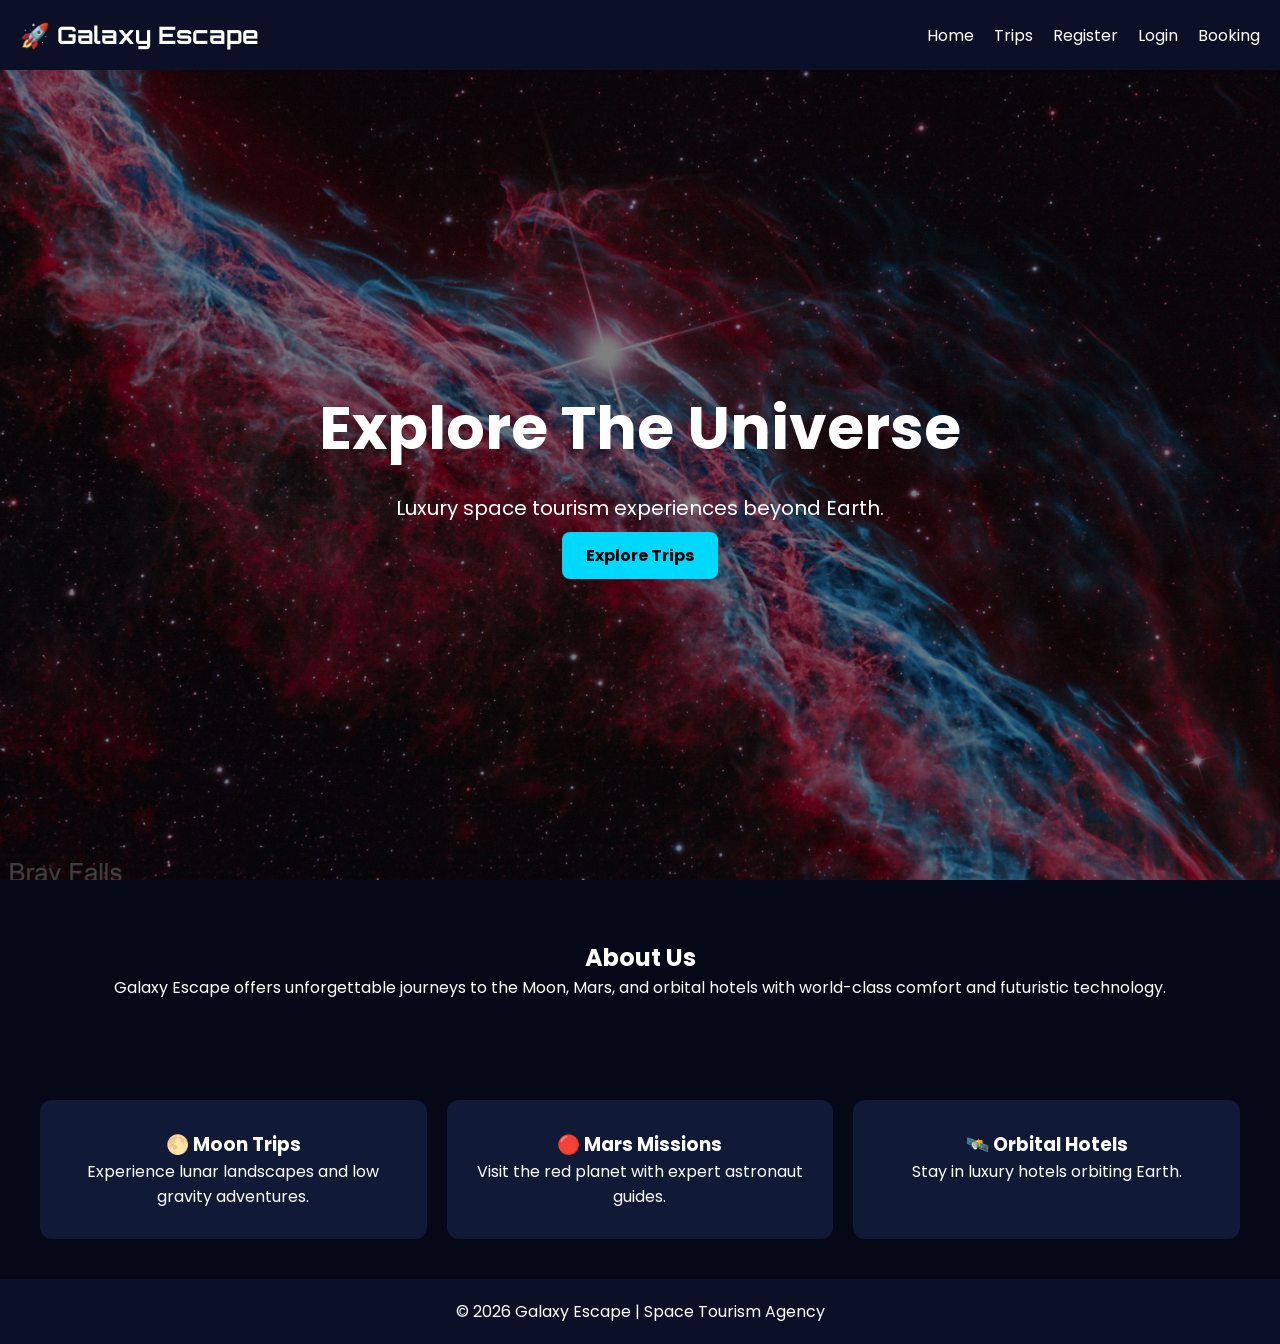
<file: yacine/index.html>
<!DOCTYPE html>
<html lang="en">
<head>
    <meta charset="UTF-8">
    <meta name="viewport" content="width=device-width, initial-scale=1.0">
    <title>Galaxy Escape</title>

    <link rel="stylesheet" href="style/main.css">

    <link rel="preconnect" href="https://fonts.googleapis.com">
    <link rel="preconnect" href="https://fonts.gstatic.com" crossorigin>
    <link href="https://fonts.googleapis.com/css2?family=Orbitron:wght@400;700&family=Poppins:wght@300;400;500;600&display=swap" rel="stylesheet">
</head>
<body>

<header>
    <nav class="navbar">
        <div class="logo">🚀 Galaxy Escape</div>

        <ul class="nav-links">
            <li><a href="index.html">Home</a></li>
            <li><a href="content/products.html">Trips</a></li>
            <li><a href="content/register.html">Register</a></li>
            <li><a href="content/login.html">Login</a></li>
            <li><a href="content/booking.html">Booking</a></li>
        </ul>
    </nav>
</header>

<main>
    <section class="hero">
        <div class="hero-content">
            <h1>Explore The Universe</h1>
            <p>Luxury space tourism experiences beyond Earth.</p>
            <a href="content/products.html" class="btn">Explore Trips</a>
        </div>
    </section>

    <section class="about">
        <h2>About Us</h2>
        <p>
            Galaxy Escape offers unforgettable journeys to the Moon, Mars,
            and orbital hotels with world-class comfort and futuristic technology.
        </p>
    </section>

    <section class="features">
        <div class="card">
            <h3>🌕 Moon Trips</h3>
            <p>Experience lunar landscapes and low gravity adventures.</p>
        </div>

        <div class="card">
            <h3>🔴 Mars Missions</h3>
            <p>Visit the red planet with expert astronaut guides.</p>
        </div>

        <div class="card">
            <h3>🛰️ Orbital Hotels</h3>
            <p>Stay in luxury hotels orbiting Earth.</p>
        </div>
    </section>
</main>

<footer>
    <p>© 2026 Galaxy Escape | Space Tourism Agency</p>
</footer>

</body>
</html>
</file>
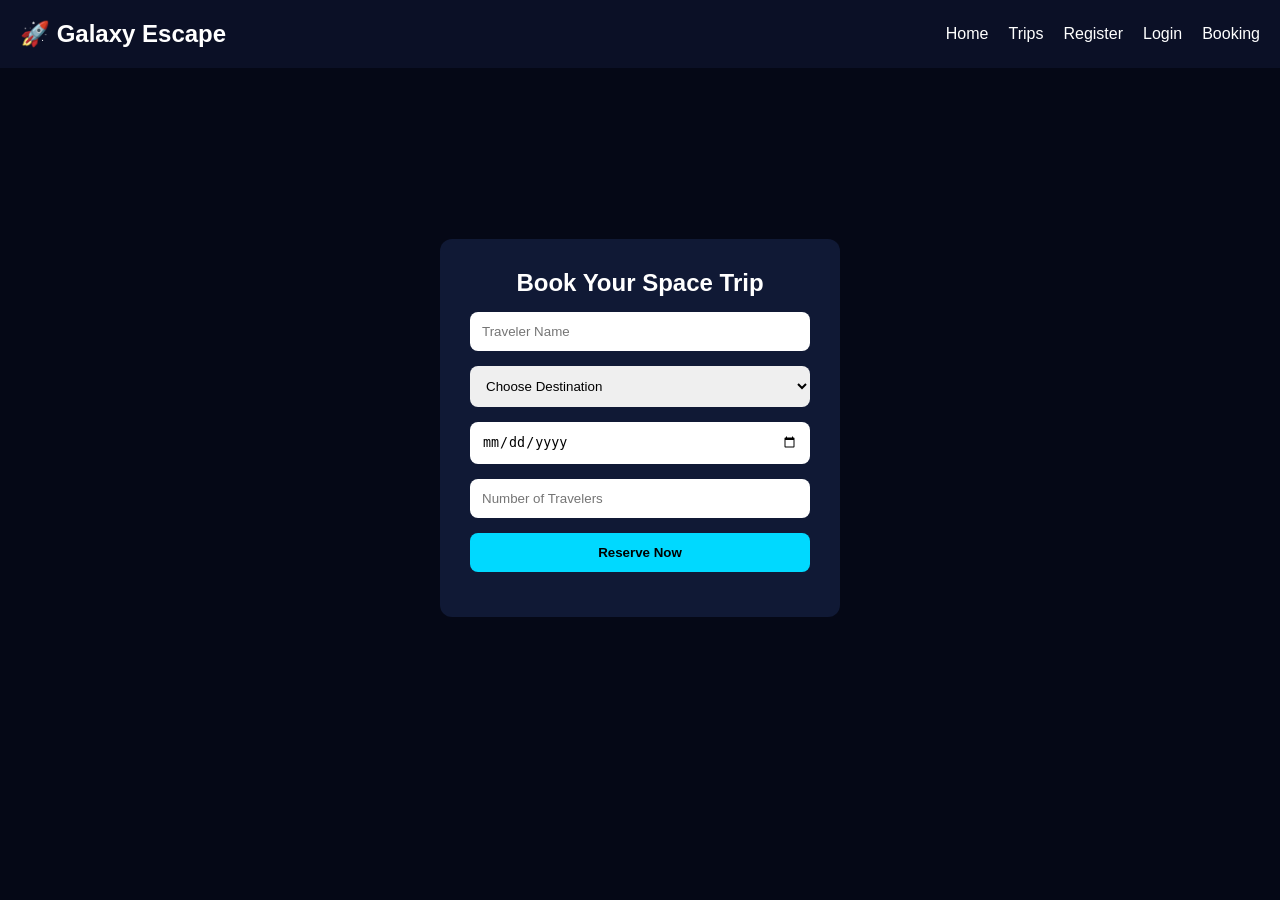
<file: yacine/content/booking.html>
<!DOCTYPE html>
<html lang="en">
<head>
    <meta charset="UTF-8">
    <meta name="viewport" content="width=device-width, initial-scale=1.0">
    <title>Booking</title>

    <link rel="stylesheet" href="../style/main.css">
    <link rel="stylesheet" href="../style/forms.css">
</head>
<body>

<header>
    <nav class="navbar">
        <div class="logo">🚀 Galaxy Escape</div>

        <ul class="nav-links">
            <li><a href="../index.html">Home</a></li>
            <li><a href="products.html">Trips</a></li>
            <li><a href="register.html">Register</a></li>
            <li><a href="login.html">Login</a></li>
            <li><a href="booking.html">Booking</a></li>
        </ul>
    </nav>
</header>

<main>
    <section class="form-section">

        <form id="bookingForm" class="form-container">
            <h2>Book Your Space Trip</h2>

            <input type="text" id="traveler" placeholder="Traveler Name">

            <select id="destination">
                <option value="">Choose Destination</option>
                <option value="Moon">Moon</option>
                <option value="Mars">Mars</option>
                <option value="Orbital Hotel">Orbital Hotel</option>
                <option value="Earth Orbit Cruise">Earth Orbit Cruise</option>
            </select>

            <input type="date" id="travelDate">

            <input type="number" id="travelersCount" placeholder="Number of Travelers">

            <button type="submit">Reserve Now</button>

            <p id="bookingMessage"></p>
        </form>

    </section>
</main>

<script src="../javascript/booking.js"></script>

</body>
</html>
</file>
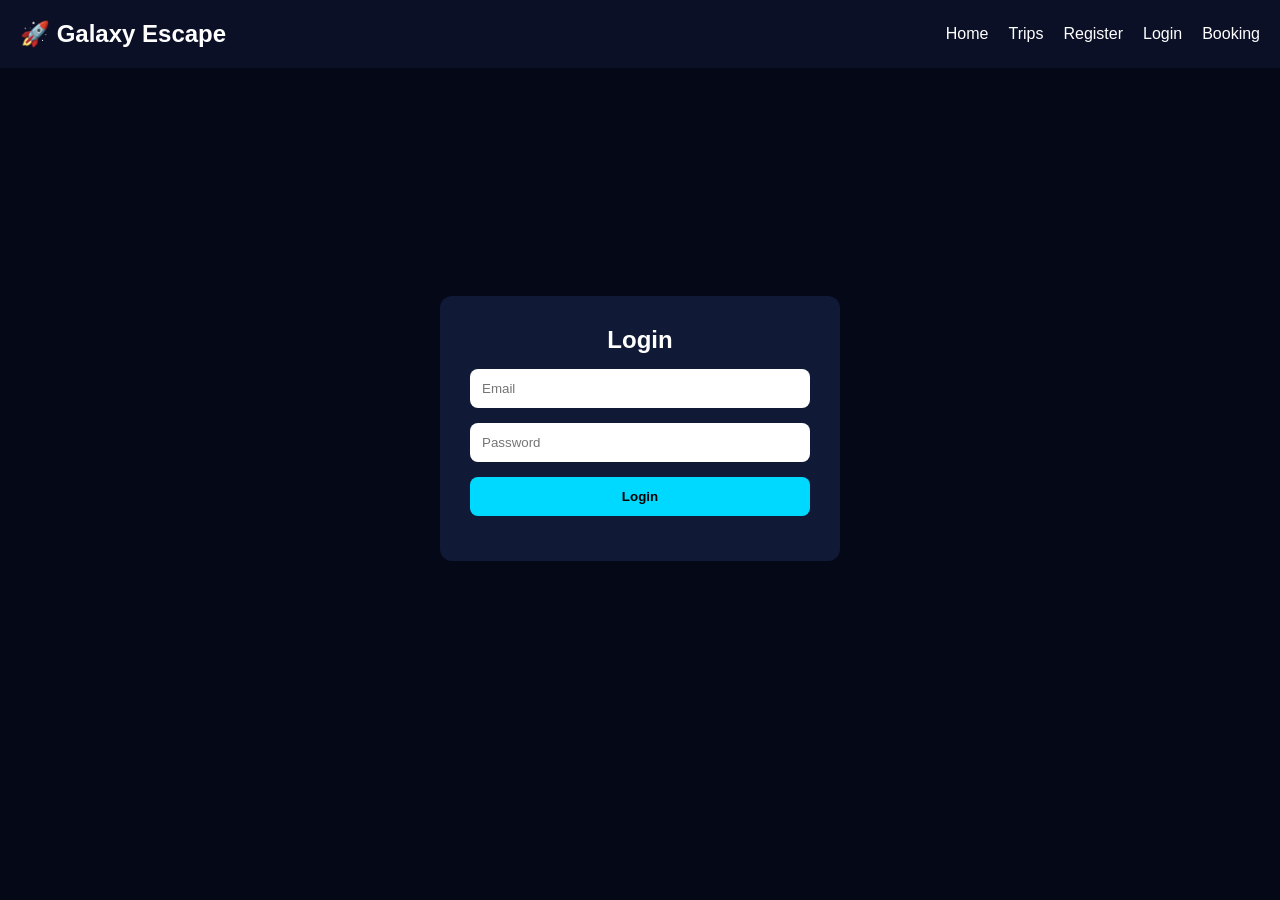
<file: yacine/content/login.html>
<!DOCTYPE html>
<html lang="en">
<head>
    <meta charset="UTF-8">
    <meta name="viewport" content="width=device-width, initial-scale=1.0">
    <title>Login</title>

    <link rel="stylesheet" href="../style/main.css">
    <link rel="stylesheet" href="../style/forms.css">
</head>
<body>

<header>
    <nav class="navbar">
        <div class="logo">🚀 Galaxy Escape</div>

        <ul class="nav-links">
            <li><a href="../index.html">Home</a></li>
            <li><a href="products.html">Trips</a></li>
            <li><a href="register.html">Register</a></li>
            <li><a href="login.html">Login</a></li>
            <li><a href="booking.html">Booking</a></li>
        </ul>
    </nav>
</header>

<main>
    <section class="form-section">
        <form id="loginForm" class="form-container">
            <h2>Login</h2>

            <input type="email" id="loginEmail" placeholder="Email">
            <input type="password" id="loginPassword" placeholder="Password">

            <button type="submit">Login</button>

            <p id="loginMessage"></p>
        </form>
    </section>
</main>

<script src="../javascript/auth.js"></script>

</body>
</html>
</file>
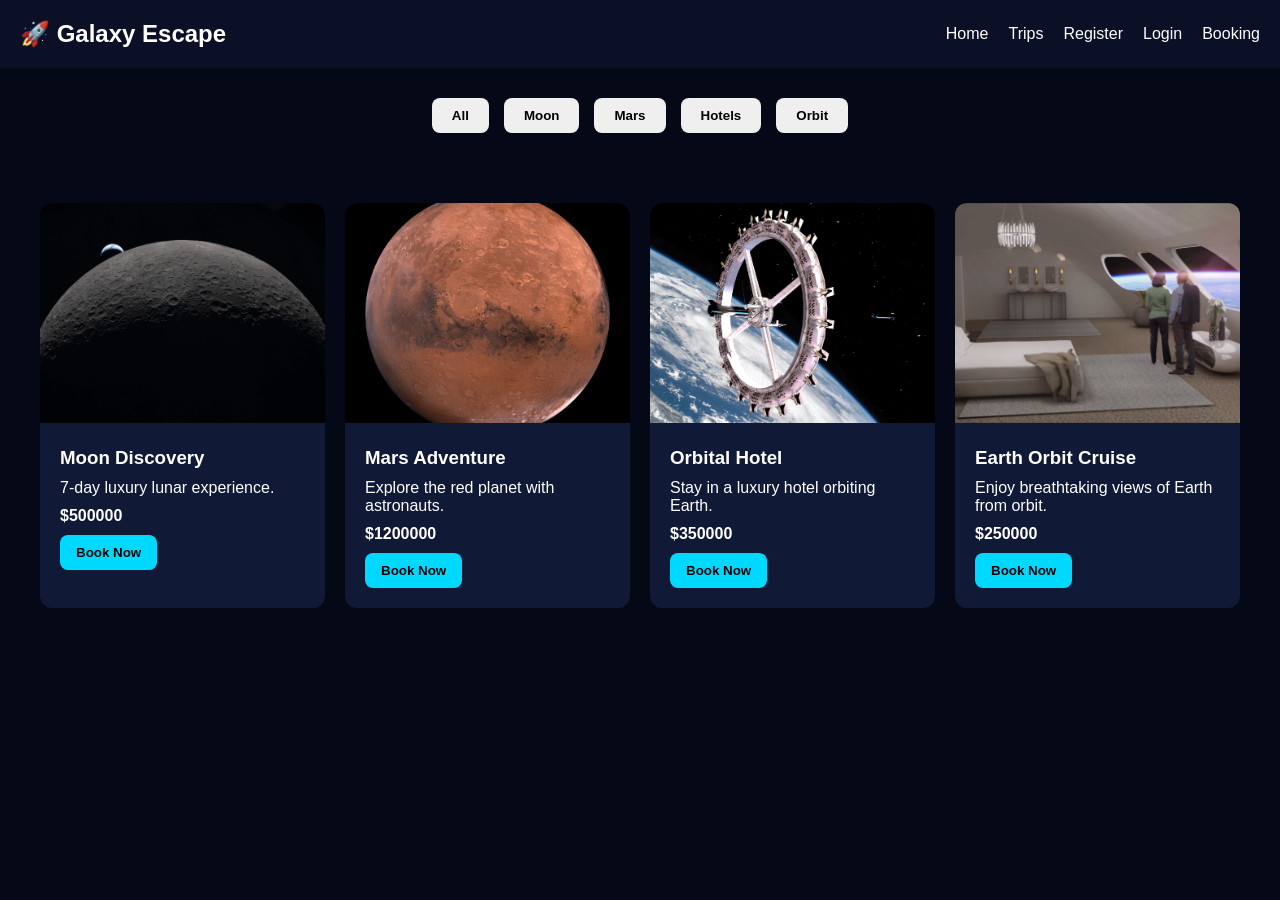
<file: yacine/content/products.html>
<!DOCTYPE html>
<html lang="en">
<head>
    <meta charset="UTF-8">
    <meta name="viewport" content="width=device-width, initial-scale=1.0">
    <title>Trips</title>

    <link rel="stylesheet" href="../style/main.css">
    <link rel="stylesheet" href="../style/products.css">
</head>
<body>

<header>
    <nav class="navbar">
        <div class="logo">🚀 Galaxy Escape</div>

        <ul class="nav-links">
            <li><a href="../index.html">Home</a></li>
            <li><a href="products.html">Trips</a></li>
            <li><a href="register.html">Register</a></li>
            <li><a href="login.html">Login</a></li>
            <li><a href="booking.html">Booking</a></li>
        </ul>
    </nav>
</header>

<main>

<section class="filter-section">
    <button onclick="filterTrips('All')">All</button>
    <button onclick="filterTrips('Moon')">Moon</button>
    <button onclick="filterTrips('Mars')">Mars</button>
    <button onclick="filterTrips('Hotel')">Hotels</button>
    <button onclick="filterTrips('Orbit')">Orbit</button>
</section>

<section id="productsContainer" class="products-grid"></section>

</main>

<script src="../javascript/data.js"></script>
<script src="../javascript/products.js"></script>

</body>
</html>
</file>
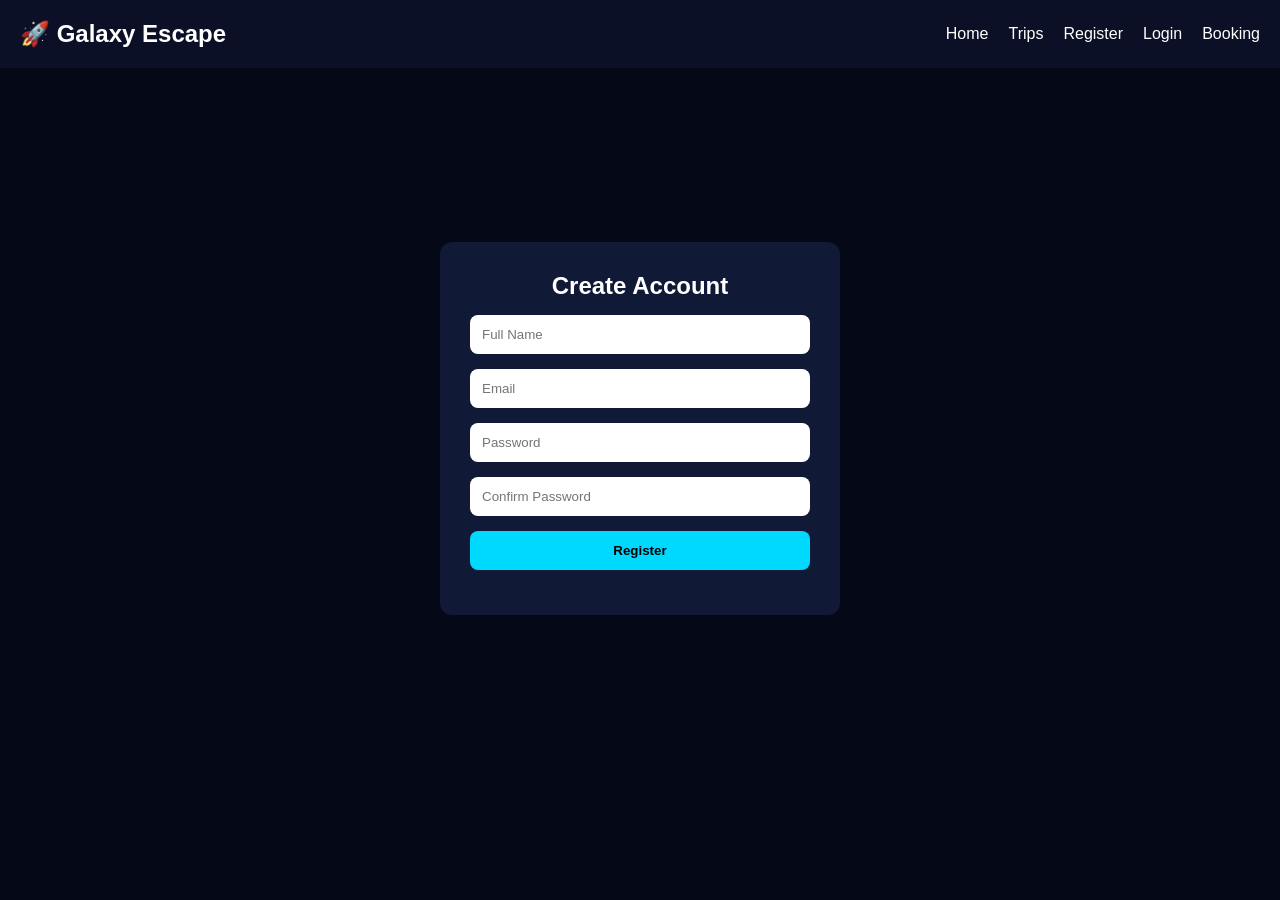
<file: yacine/content/register.html>
<!DOCTYPE html>
<html lang="en">
<head>
    <meta charset="UTF-8">
    <meta name="viewport" content="width=device-width, initial-scale=1.0">
    <title>Register</title>

    <link rel="stylesheet" href="../style/main.css">
    <link rel="stylesheet" href="../style/forms.css">
</head>
<body>

<header>
    <nav class="navbar">
        <div class="logo">🚀 Galaxy Escape</div>

        <ul class="nav-links">
            <li><a href="../index.html">Home</a></li>
            <li><a href="products.html">Trips</a></li>
            <li><a href="register.html">Register</a></li>
            <li><a href="login.html">Login</a></li>
            <li><a href="booking.html">Booking</a></li>
        </ul>
    </nav>
</header>

<main>
    <section class="form-section">
        <form id="registerForm" class="form-container">
            <h2>Create Account</h2>

            <input type="text" id="name" placeholder="Full Name">
            <input type="email" id="email" placeholder="Email">
            <input type="password" id="password" placeholder="Password">
            <input type="password" id="confirmPassword" placeholder="Confirm Password">

            <button type="submit">Register</button>

            <p id="registerMessage"></p>
        </form>
    </section>
</main>

<script src="../javascript/auth.js"></script>

</body>
</html>
</file>
<file: yacine/style/main.css>
* {
    margin: 0;
    padding: 0;
    box-sizing: border-box;
}

body {
    font-family: 'Poppins', sans-serif;
    background: #050816;
    color: white;
}

.navbar {
    display: flex;
    justify-content: space-between;
    align-items: center;
    padding: 20px;
    background: #0b1026;
}

.logo {
    font-size: 24px;
    font-family: 'Orbitron', sans-serif;
    font-weight: bold;
}

.nav-links {
    display: flex;
    gap: 20px;
    list-style: none;
}

.nav-links a {
    text-decoration: none;
    color: white;
    transition: 0.3s;
}

.nav-links a:hover {
    color: #00d9ff;
}

.hero {
    height: 90vh;
    background: linear-gradient(rgba(0,0,0,0.5), rgba(0,0,0,0.5)),
    url('../images/hero.jpg') center/cover;

    display: flex;
    justify-content: center;
    align-items: center;
    text-align: center;
}

.hero-content h1 {
    font-size: 60px;
    margin-bottom: 20px;
}

.hero-content p {
    font-size: 20px;
    margin-bottom: 20px;
}

.btn {
    background: #00d9ff;
    padding: 12px 24px;
    border-radius: 8px;
    text-decoration: none;
    color: black;
    font-weight: bold;
}

.about {
    padding: 60px 20px;
    text-align: center;
}

.features {
    display: grid;
    grid-template-columns: repeat(auto-fit, minmax(250px, 1fr));
    gap: 20px;
    padding: 40px;
}

.card {
    background: #101935;
    padding: 30px;
    border-radius: 12px;
    text-align: center;
    transition: 0.3s;
}

.card:hover {
    transform: translateY(-10px);
}

footer {
    text-align: center;
    padding: 20px;
    background: #0b1026;
}

@media(max-width: 768px) {

    .navbar {
        flex-direction: column;
        gap: 15px;
    }

    .nav-links {
        flex-direction: column;
        align-items: center;
    }

    .hero-content h1 {
        font-size: 40px;
    }
}
</file>
<file: yacine/style/forms.css>
.form-section {
    min-height: 80vh;
    display: flex;
    justify-content: center;
    align-items: center;
}

.form-container {
    width: 400px;
    background: #101935;
    padding: 30px;
    border-radius: 12px;

    display: flex;
    flex-direction: column;
    gap: 15px;
}

.form-container h2 {
    text-align: center;
}

.form-container input,
.form-container select {
    padding: 12px;
    border: none;
    border-radius: 8px;
}

.form-container button {
    padding: 12px;
    background: #00d9ff;
    border: none;
    border-radius: 8px;
    font-weight: bold;
    cursor: pointer;
}

.form-container button:hover {
    opacity: 0.8;
}

#registerMessage,
#loginMessage,
#bookingMessage {
    text-align: center;
    font-weight: bold;
}
</file>
<file: yacine/style/products.css>
.filter-section {
    display: flex;
    justify-content: center;
    gap: 15px;
    padding: 30px;
    flex-wrap: wrap;
}

.filter-section button {
    padding: 10px 20px;
    border: none;
    border-radius: 8px;
    cursor: pointer;
    font-weight: bold;
}

.products-grid {
    display: grid;
    grid-template-columns: repeat(auto-fit, minmax(280px, 1fr));
    gap: 20px;
    padding: 40px;
}

.product-card {
    background: #101935;
    border-radius: 12px;
    overflow: hidden;
    transition: 0.3s;
}

.product-card:hover {
    transform: scale(1.03);
}

.product-card img {
    width: 100%;
    height: 220px;
    object-fit: cover;
}

.product-info {
    padding: 20px;
}

.product-info h3 {
    margin-bottom: 10px;
}

.product-info p {
    margin-bottom: 10px;
}

.product-info button {
    padding: 10px 16px;
    border: none;
    border-radius: 8px;
    background: #00d9ff;
    font-weight: bold;
    cursor: pointer;
}
</file>
